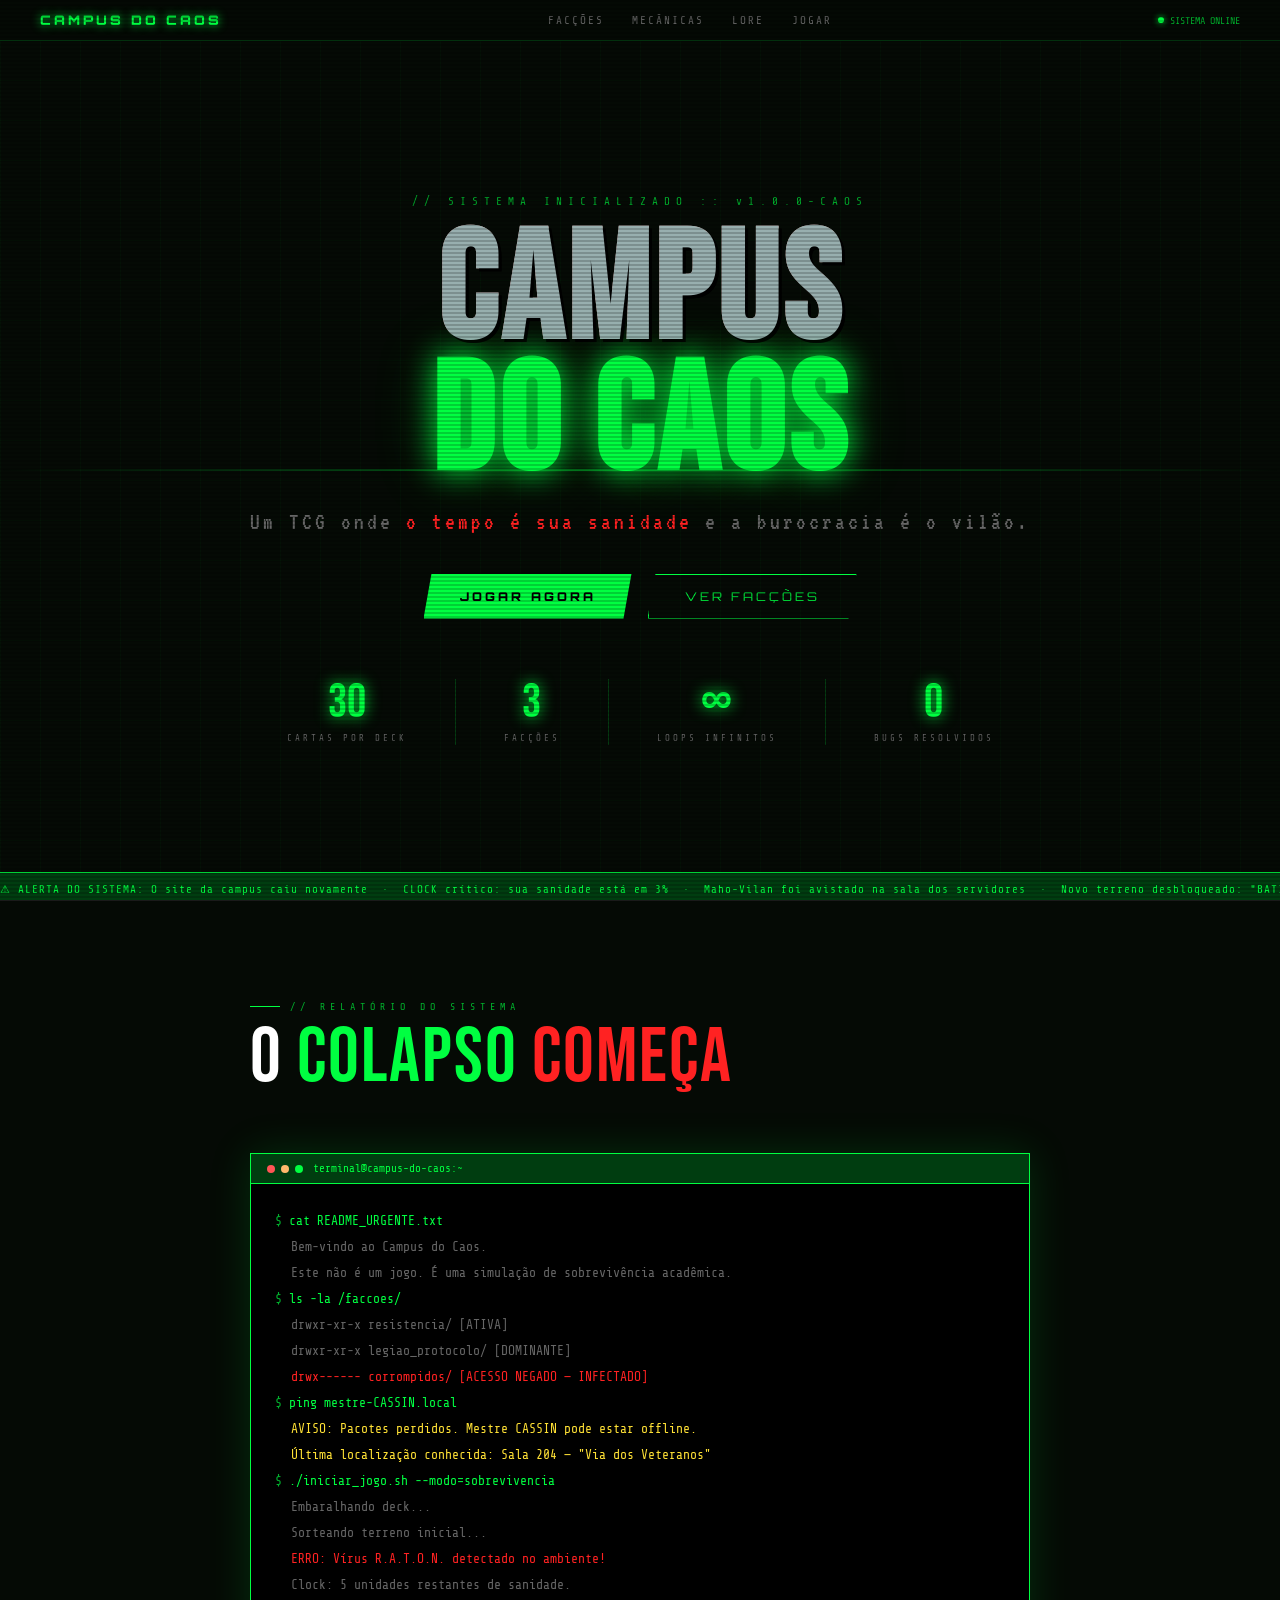
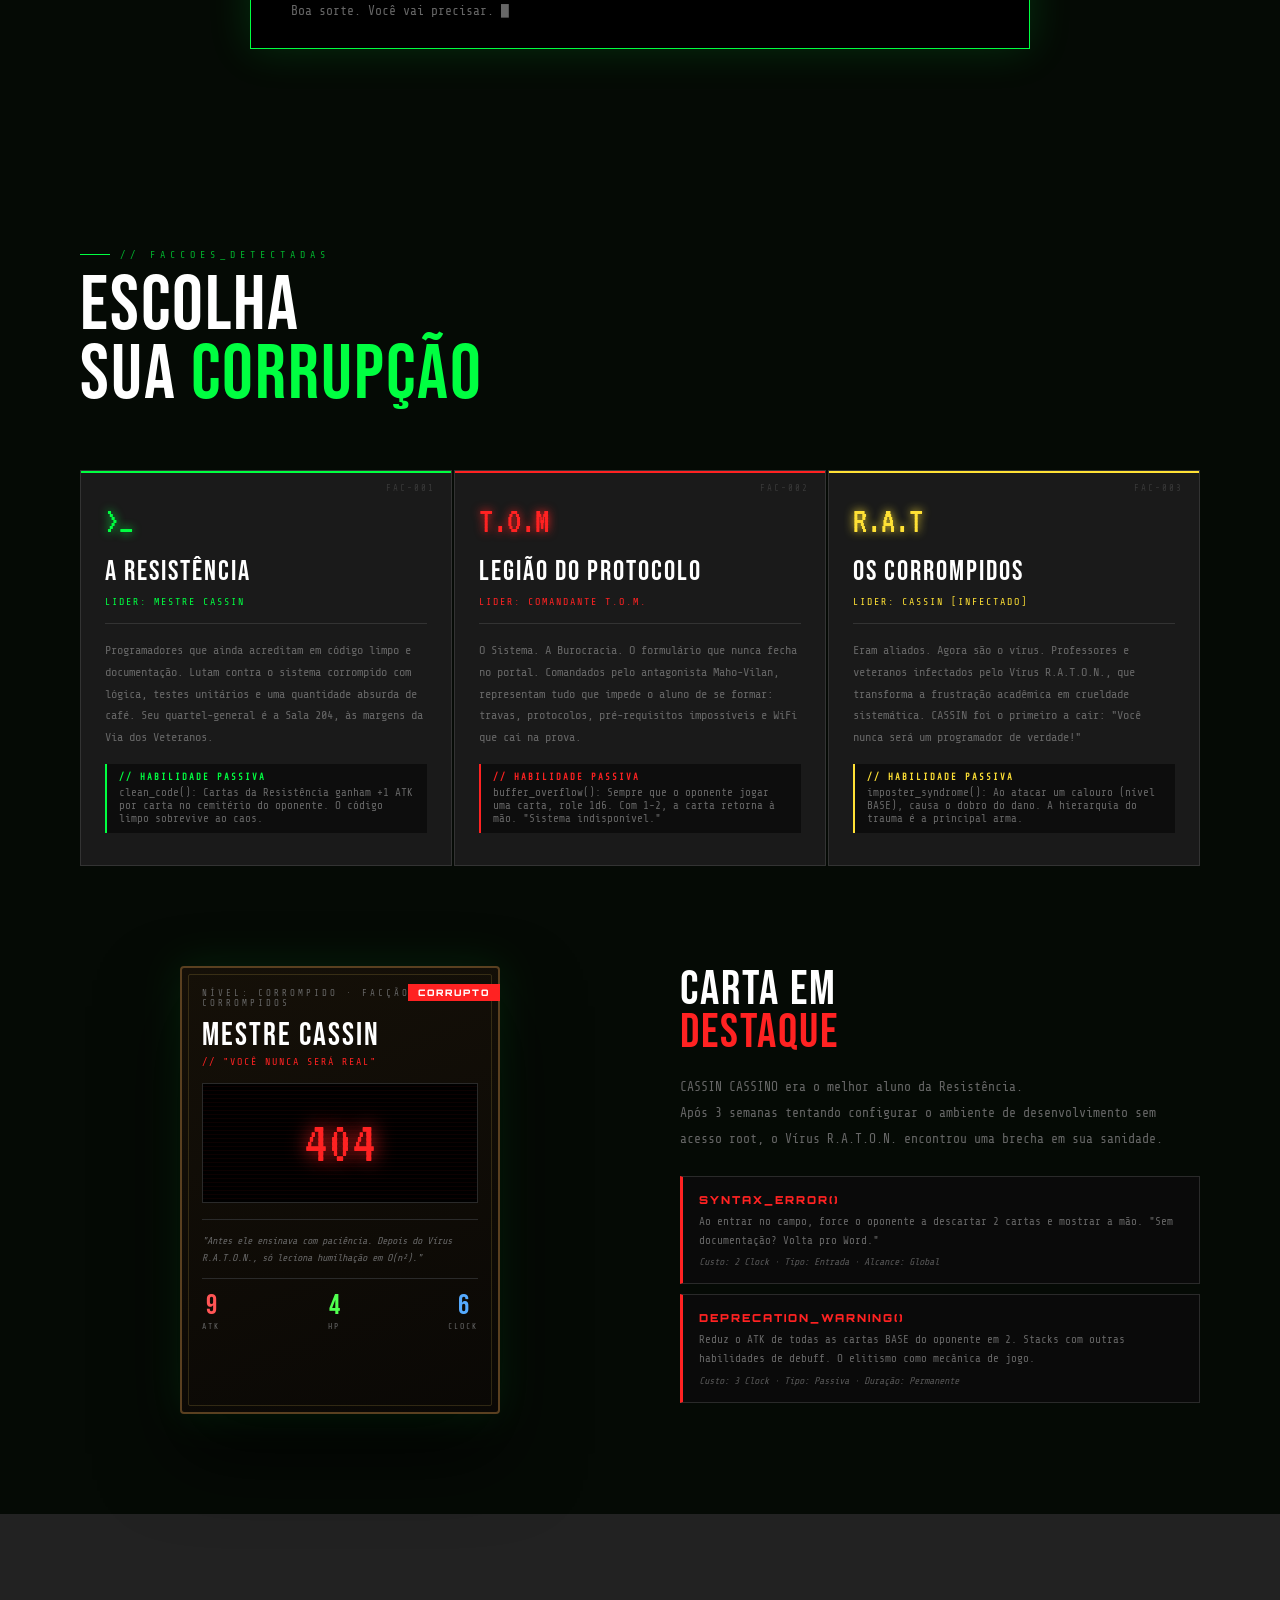
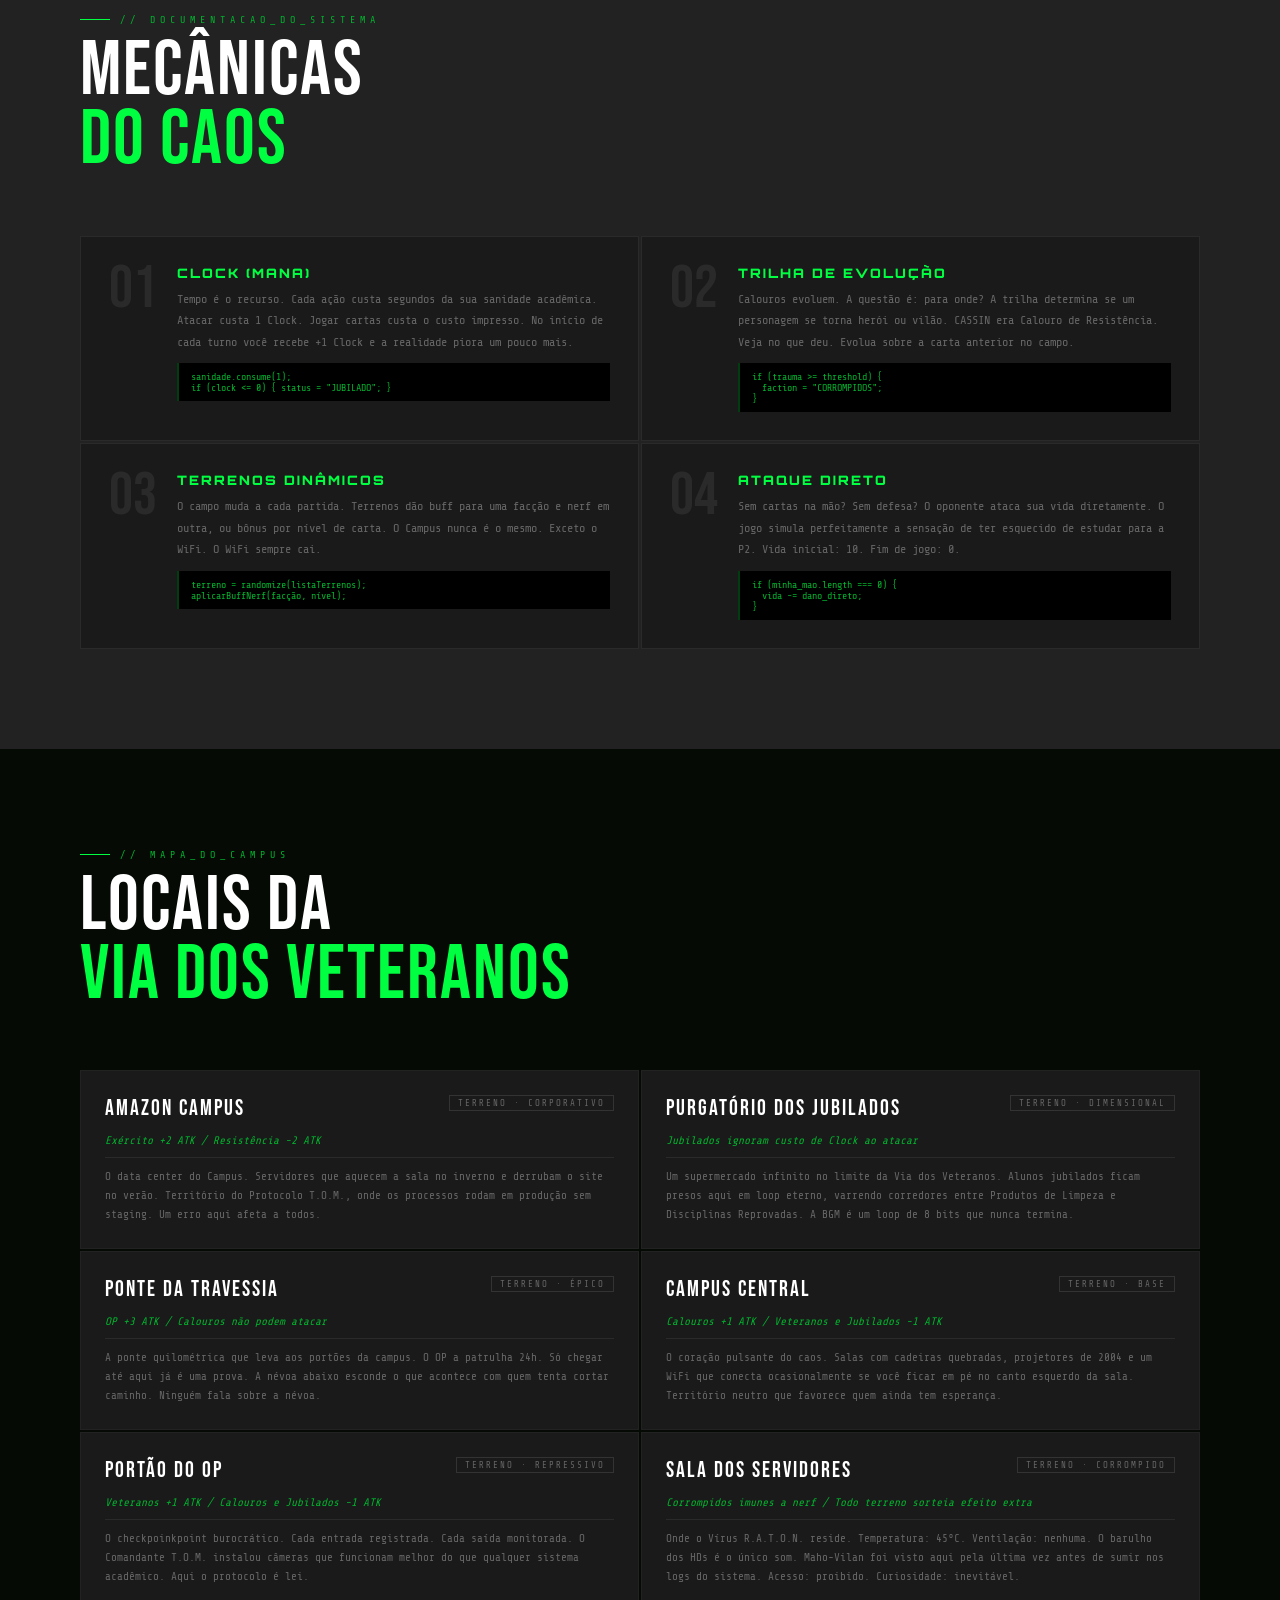
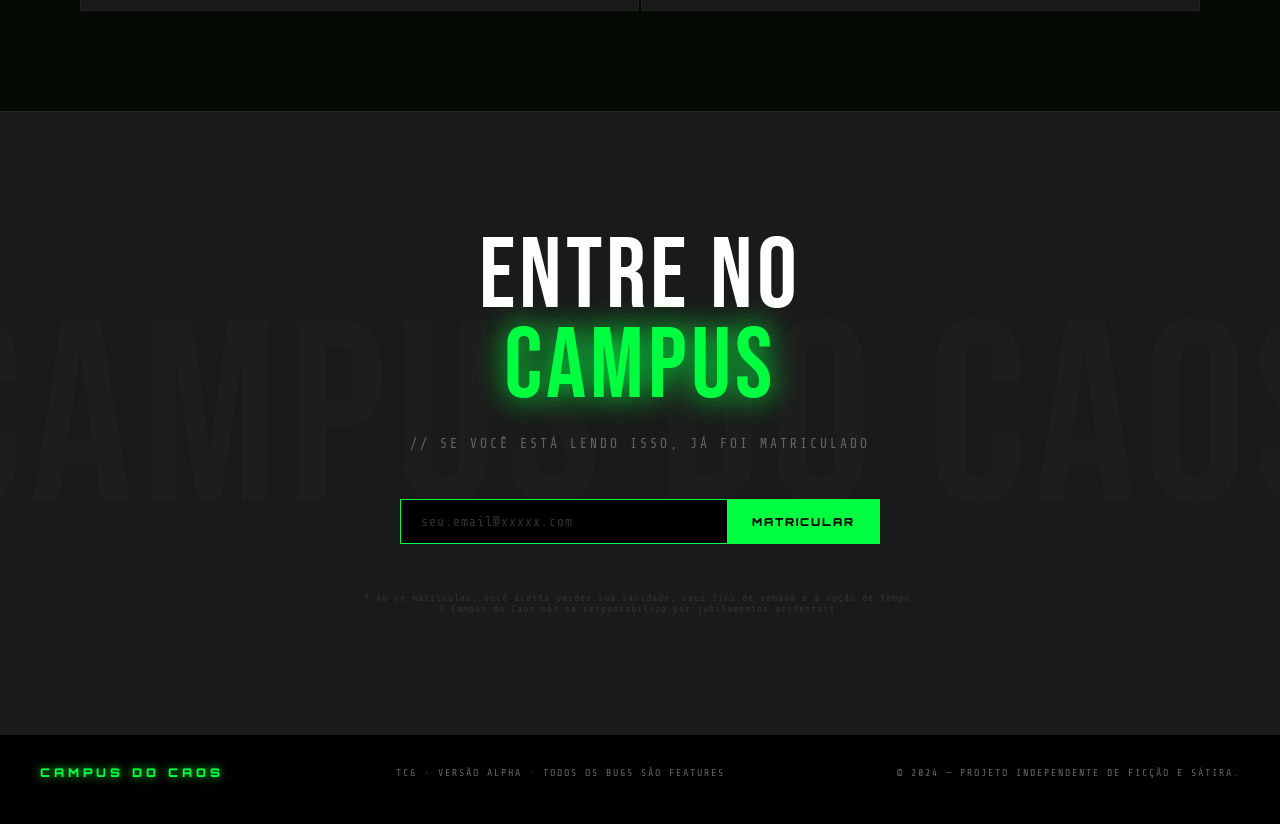
<file: index.html>
<!DOCTYPE html>
<html lang="pt-br">
<head>
<meta charset="UTF-8">
<meta name="viewport" content="width=device-width, initial-scale=1.0">
<title>CAMPUS DO CAOS — TCG</title>
<link rel="preconnect" href="https://fonts.googleapis.com">
<link href="https://fonts.googleapis.com/css2?family=Share+Tech+Mono&family=Bebas+Neue&family=VT323&family=Orbitron:wght@400;900&display=swap" rel="stylesheet">
<link rel="stylesheet" href="ladingBonito.css">

</head>
<body>

<canvas id="matrix-canvas"></canvas>

<!-- MODAL ERRO DO SISTEMA -->
<div id="erro-modal">
  <div class="erro-box">
    <div class="erro-titulo">ERRO 403</div>
    <div class="erro-codigo">// ACESSO_NEGADO :: MATRICULA_SUSPENSA</div>
    <div class="erro-msg">"Sua matrícula foi interceptada pelo sistema Maho-Vilan.<br>Tentativas de reconexão foram bloqueadas pelo protocolo T.O.M.<br>Bem-vindo ao Purgatório dos Jubilados."</div>
    <button class="erro-btn" onclick="document.getElementById('erro-modal').classList.remove('show')">IGNORAR E CONTINUAR</button>
  </div>
</div>

<!-- NAV -->
<nav>
  <div class="nav-logo">CAMPUS DO CAOS</div>
  <div class="nav-links">
    <a href="#faccoes">Facções</a>
    <a href="#mecanicas">Mecânicas</a>
    <a href="#lore">Lore</a>
    <a href="jogar.html">Jogar</a>
  </div>
  <div class="nav-status">
    <div class="status-dot"></div>
    SISTEMA ONLINE
  </div>
</nav>

<!-- TICKER -->
<div class="ticker">
  <div class="ticker-inner">
    ⚠ ALERTA DO SISTEMA: O site da campus caiu novamente &nbsp;·&nbsp; 
    CLOCK crítico: sua sanidade está em 3% &nbsp;·&nbsp; 
    Maho-Vilan foi avistado na sala dos servidores &nbsp;·&nbsp; 
    Novo terreno desbloqueado: "BATIDA POLICIAL NO LINO" &nbsp;·&nbsp; 
    Calouro avistado tentando compilar Java sem IDE &nbsp;·&nbsp; 
    Protocolo T.O.M. ativado — todos os notebooks foram confiscados &nbsp;·&nbsp; 
    O Purgatório dos Jubilados registrou 847 novas almas esta semana &nbsp;·&nbsp; 
    Mestre CASSIN lança patch de emergência: v0.0.3-alpha &nbsp;·&nbsp; 
    OP em patrulha na ponte — velocidade máxima: 30km/h eternos &nbsp;·&nbsp;
    AVISO: Nenhuma carteirada funciona no Campus do Caos &nbsp;·&nbsp;
  </div>
</div>

<!-- ══ HERO ══ -->
<div class="hero">
  <div class="scan-line"></div>
  <div class="hero-eyebrow">// SISTEMA INICIALIZADO :: v1.0.0-CAOS</div>
  <h1 class="hero-titulo" data-text="CAMPUS">
    CAMPUS
    <span class="linha-verde">DO CAOS</span>
  </h1>
  <p class="hero-subtitulo">Um TCG onde <span>o tempo é sua sanidade</span> e a burocracia é o vilão.</p>
  <div class="hero-cta-group">
    <a href="#jogar" class="btn-primary">JOGAR AGORA</a>
    <a href="#faccoes" class="btn-secondary">VER FACÇÕES</a>
  </div>
  <div class="hero-dados">
    <div class="hero-dado">
      <span class="num">30</span>
      <span class="lab">Cartas por Deck</span>
    </div>
    <div class="separador-v"></div>
    <div class="hero-dado">
      <span class="num">3</span>
      <span class="lab">Facções</span>
    </div>
    <div class="separador-v"></div>
    <div class="hero-dado">
      <span class="num">∞</span>
      <span class="lab">Loops Infinitos</span>
    </div>
    <div class="separador-v"></div>
    <div class="hero-dado">
      <span class="num">0</span>
      <span class="lab">Bugs Resolvidos</span>
    </div>
  </div>
</div>

<hr class="hr-verde">

<!-- ══ TERMINAL LORE ══ -->
<section style="max-width:860px;">
  <div class="section-tag">// RELATÓRIO DO SISTEMA</div>
  <div class="section-titulo">O <span class="accent">COLAPSO</span> <span class="corrupto">COMEÇA</span></div>
  <div class="terminal-full">
    <div class="terminal-bar">
      <div class="dots"><div class="dot r"></div><div class="dot y"></div><div class="dot g"></div></div>
      <span>terminal@campus-do-caos:~</span>
    </div>
    <div class="terminal-body">
      <div class="t-cmd">cat README_URGENTE.txt</div>
      <div class="t-out">Bem-vindo ao Campus do Caos.</div>
      <div class="t-out">Este não é um jogo. É uma simulação de sobrevivência acadêmica.</div>
      <div class="t-out"></div>
      <div class="t-cmd">ls -la /faccoes/</div>
      <div class="t-out">drwxr-xr-x  resistencia/     [ATIVA]</div>
      <div class="t-out">drwxr-xr-x  legiao_protocolo/ [DOMINANTE]</div>
      <div class="t-err">drwx------  corrompidos/     [ACESSO NEGADO — INFECTADO]</div>
      <div class="t-cmd">ping mestre-CASSIN.local</div>
      <div class="t-warn">AVISO: Pacotes perdidos. Mestre CASSIN pode estar offline.</div>
      <div class="t-warn">Última localização conhecida: Sala 204 — "Via dos Veteranos"</div>
      <div class="t-cmd">./iniciar_jogo.sh --modo=sobrevivencia</div>
      <div class="t-out">Embaralhando deck...</div>
      <div class="t-out">Sorteando terreno inicial...</div>
      <div class="t-err">ERRO: Vírus R.A.T.O.N. detectado no ambiente!</div>
      <div class="t-out">Clock: 5 unidades restantes de sanidade.</div>
      <div class="t-out">Boa sorte. Você vai precisar. <span style="animation:blink 1s infinite;display:inline-block">█</span></div>
    </div>
  </div>
</section>

<!-- ══ FACÇÕES ══ -->
<section id="faccoes">
  <div class="section-tag">// FACCOES_DETECTADAS</div>
  <div class="section-titulo">ESCOLHA<br>SUA <span class="accent">CORRUPÇÃO</span></div>
  <div class="faccoes-grid">

    <div class="faccao-card resistencia">
      <div class="faccao-id">FAC-001</div>
      <div class="faccao-icone">&gt;_</div>
      <div class="faccao-nome">A RESISTÊNCIA</div>
      <div class="faccao-lider">LIDER: MESTRE CASSIN</div>
      <div class="faccao-desc">
        Programadores que ainda acreditam em código limpo e documentação. 
        Lutam contra o sistema corrompido com lógica, testes unitários e 
        uma quantidade absurda de café. Seu quartel-general é a Sala 204, 
        às margens da Via dos Veteranos.
      </div>
      <div class="faccao-poder">
        <strong>// HABILIDADE PASSIVA</strong>
        clean_code(): Cartas da Resistência ganham +1 ATK por carta no cemitério do oponente. O código limpo sobrevive ao caos.
      </div>
    </div>

    <div class="faccao-card legiao">
      <div class="faccao-id">FAC-002</div>
      <div class="faccao-icone">T.O.M</div>
      <div class="faccao-nome">LEGIÃO DO PROTOCOLO</div>
      <div class="faccao-lider">LIDER: COMANDANTE T.O.M.</div>
      <div class="faccao-desc">
        O Sistema. A Burocracia. O formulário que nunca fecha no portal. 
        Comandados pelo antagonista Maho-Vilan, representam tudo que 
        impede o aluno de se formar: travas, protocolos, pré-requisitos 
        impossíveis e WiFi que cai na prova.
      </div>
      <div class="faccao-poder">
        <strong>// HABILIDADE PASSIVA</strong>
        buffer_overflow(): Sempre que o oponente jogar uma carta, role 1d6. Com 1-2, a carta retorna à mão. "Sistema indisponível."
      </div>
    </div>

    <div class="faccao-card corrompidos">
      <div class="faccao-id">FAC-003</div>
      <div class="faccao-icone">R.A.T</div>
      <div class="faccao-nome">OS CORROMPIDOS</div>
      <div class="faccao-lider">LIDER: CASSIN [INFECTADO]</div>
      <div class="faccao-desc">
        Eram aliados. Agora são o vírus. Professores e veteranos infectados 
        pelo Vírus R.A.T.O.N., que transforma a frustração acadêmica em 
        crueldade sistemática. CASSIN foi o primeiro a cair: "Você nunca 
        será um programador de verdade!"
      </div>
      <div class="faccao-poder">
        <strong>// HABILIDADE PASSIVA</strong>
        imposter_syndrome(): Ao atacar um calouro (nível BASE), causa o dobro do dano. A hierarquia do trauma é a principal arma.
      </div>
    </div>

  </div>
</section>

<!-- ══ CARTA DESTAQUE ══ -->
<section style="padding-top:0;">
  <div class="carta-destaque-section">
    <div class="carta-visual">
      <div class="carta-v-nivel">NÍVEL: CORROMPIDO · FACÇÃO: OS CORROMPIDOS</div>
      <div class="carta-v-nome">MESTRE CASSIN</div>
      <div class="carta-v-subtitulo">// "VOCÊ NUNCA SERÁ REAL"</div>
      <div class="carta-v-art">
        <div class="carta-v-art-txt">404</div>
      </div>
      <div class="carta-v-texto">"Antes ele ensinava com paciência. Depois do Vírus R.A.T.O.N., só leciona humilhação em O(n²)."</div>
      <div class="carta-v-stats">
        <div class="carta-v-stat atk"><div class="sv">9</div><div class="sl">ATK</div></div>
        <div class="carta-v-stat hp"><div class="sv">4</div><div class="sl">HP</div></div>
        <div class="carta-v-stat custo"><div class="sv">6</div><div class="sl">CLOCK</div></div>
      </div>
    </div>

    <div class="carta-info">
      <div class="carta-info-titulo">CARTA EM<br><span class="acc">DESTAQUE</span></div>
      <div class="carta-info-desc">
        CASSIN CASSINO era o melhor aluno da Resistência.<br>
        Após 3 semanas tentando configurar o ambiente de desenvolvimento sem acesso root, 
        o Vírus R.A.T.O.N. encontrou uma brecha em sua sanidade.
      </div>
      <div class="habilidade">
        <div class="habilidade-nome">SYNTAX_ERROR()</div>
        <div class="habilidade-desc">Ao entrar no campo, force o oponente a descartar 2 cartas e mostrar a mão. "Sem documentação? Volta pro Word."</div>
        <div class="habilidade-custo">Custo: 2 Clock · Tipo: Entrada · Alcance: Global</div>
      </div>
      <div class="habilidade">
        <div class="habilidade-nome">DEPRECATION_WARNING()</div>
        <div class="habilidade-desc">Reduz o ATK de todas as cartas BASE do oponente em 2. Stacks com outras habilidades de debuff. O elitismo como mecânica de jogo.</div>
        <div class="habilidade-custo">Custo: 3 Clock · Tipo: Passiva · Duração: Permanente</div>
      </div>
    </div>
  </div>
</section>

<!-- ══ MECÂNICAS ══ -->
<section id="mecanicas" style="background:var(--concreto-medio);max-width:100%;padding:100px 80px;">
  <div style="max-width:1200px;margin:0 auto;">
    <div class="section-tag">// DOCUMENTACAO_DO_SISTEMA</div>
    <div class="section-titulo">MECÂNICAS<br><span class="accent">DO CAOS</span></div>
    <div class="mecanicas-grid">

      <div class="mecanica-item">
        <div class="mecanica-num">01</div>
        <div>
          <div class="mecanica-titulo">CLOCK (MANA)</div>
          <div class="mecanica-desc">Tempo é o recurso. Cada ação custa segundos da sua sanidade acadêmica. Atacar custa 1 Clock. Jogar cartas custa o custo impresso. No início de cada turno você recebe +1 Clock e a realidade piora um pouco mais.</div>
          <div class="mecanica-codigo">
            sanidade.consume(1);<br>
            if (clock &lt;= 0) { status = "JUBILADO"; }
          </div>
        </div>
      </div>

      <div class="mecanica-item">
        <div class="mecanica-num">02</div>
        <div>
          <div class="mecanica-titulo">TRILHA DE EVOLUÇÃO</div>
          <div class="mecanica-desc">Calouros evoluem. A questão é: para onde? A trilha determina se um personagem se torna herói ou vilão. CASSIN era Calouro de Resistência. Veja no que deu. Evolua sobre a carta anterior no campo.</div>
          <div class="mecanica-codigo">
            if (trauma &gt;= threshold) {<br>
            &nbsp;&nbsp;faction = "CORROMPIDOS";<br>
            }
          </div>
        </div>
      </div>

      <div class="mecanica-item">
        <div class="mecanica-num">03</div>
        <div>
          <div class="mecanica-titulo">TERRENOS DINÂMICOS</div>
          <div class="mecanica-desc">O campo muda a cada partida. Terrenos dão buff para uma facção e nerf em outra, ou bônus por nível de carta. O Campus nunca é o mesmo. Exceto o WiFi. O WiFi sempre cai.</div>
          <div class="mecanica-codigo">
            terreno = randomize(listaTerrenos);<br>
            aplicarBuffNerf(facção, nível);
          </div>
        </div>
      </div>

      <div class="mecanica-item">
        <div class="mecanica-num">04</div>
        <div>
          <div class="mecanica-titulo">ATAQUE DIRETO</div>
          <div class="mecanica-desc">Sem cartas na mão? Sem defesa? O oponente ataca sua vida diretamente. O jogo simula perfeitamente a sensação de ter esquecido de estudar para a P2. Vida inicial: 10. Fim de jogo: 0.</div>
          <div class="mecanica-codigo">
            if (minha_mao.length === 0) {<br>
            &nbsp;&nbsp;vida -= dano_direto;<br>
            }
          </div>
        </div>
      </div>

    </div>
  </div>
</section>

<!-- ══ TERRENOS ══ -->
<section id="lore">
  <div class="section-tag">// MAPA_DO_CAMPUS</div>
  <div class="section-titulo">LOCAIS DA<br><span class="accent">VIA DOS VETERANOS</span></div>
  <div class="terrenos-grid">

    <div class="terreno-card">
      <div class="terreno-header">
        <div class="terreno-nome">AMAZON campus</div>
        <div class="terreno-tipo">TERRENO · CORPORATIVO</div>
      </div>
      <div class="terreno-efeito">Exército +2 ATK / Resistência -2 ATK</div>
      <div class="terreno-desc">O data center do Campus. Servidores que aquecem a sala no inverno e derrubam o site no verão. Território do Protocolo T.O.M., onde os processos rodam em produção sem staging. Um erro aqui afeta a todos.</div>
    </div>

    <div class="terreno-card">
      <div class="terreno-header">
        <div class="terreno-nome">PURGATÓRIO DOS JUBILADOS</div>
        <div class="terreno-tipo">TERRENO · DIMENSIONAL</div>
      </div>
      <div class="terreno-efeito">Jubilados ignoram custo de Clock ao atacar</div>
      <div class="terreno-desc">Um supermercado infinito no limite da Via dos Veteranos. Alunos jubilados ficam presos aqui em loop eterno, varrendo corredores entre Produtos de Limpeza e Disciplinas Reprovadas. A BGM é um loop de 8 bits que nunca termina.</div>
    </div>

    <div class="terreno-card">
      <div class="terreno-header">
        <div class="terreno-nome">PONTE DA TRAVESSIA</div>
        <div class="terreno-tipo">TERRENO · ÉPICO</div>
      </div>
      <div class="terreno-efeito">OP +3 ATK / Calouros não podem atacar</div>
      <div class="terreno-desc">A ponte quilométrica que leva aos portões da campus. O OP a patrulha 24h. Só chegar até aqui já é uma prova. A névoa abaixo esconde o que acontece com quem tenta cortar caminho. Ninguém fala sobre a névoa.</div>
    </div>

    <div class="terreno-card">
      <div class="terreno-header">
        <div class="terreno-nome">CAMPUS CENTRAL</div>
        <div class="terreno-tipo">TERRENO · BASE</div>
      </div>
      <div class="terreno-efeito">Calouros +1 ATK / Veteranos e Jubilados -1 ATK</div>
      <div class="terreno-desc">O coração pulsante do caos. Salas com cadeiras quebradas, projetores de 2004 e um WiFi que conecta ocasionalmente se você ficar em pé no canto esquerdo da sala. Território neutro que favorece quem ainda tem esperança.</div>
    </div>

    <div class="terreno-card">
      <div class="terreno-header">
        <div class="terreno-nome">PORTÃO DO OP</div>
        <div class="terreno-tipo">TERRENO · REPRESSIVO</div>
      </div>
      <div class="terreno-efeito">Veteranos +1 ATK / Calouros e Jubilados -1 ATK</div>
      <div class="terreno-desc">O checkpoinkpoint burocrático. Cada entrada registrada. Cada saída monitorada. O Comandante T.O.M. instalou câmeras que funcionam melhor do que qualquer sistema acadêmico. Aqui o protocolo é lei.</div>
    </div>

    <div class="terreno-card">
      <div class="terreno-header">
        <div class="terreno-nome">SALA DOS SERVIDORES</div>
        <div class="terreno-tipo">TERRENO · CORROMPIDO</div>
      </div>
      <div class="terreno-efeito">Corrompidos imunes a nerf / Todo terreno sorteia efeito extra</div>
      <div class="terreno-desc">Onde o Vírus R.A.T.O.N. reside. Temperatura: 45°C. Ventilação: nenhuma. O barulho dos HDs é o único som. Maho-Vilan foi visto aqui pela última vez antes de sumir nos logs do sistema. Acesso: proibido. Curiosidade: inevitável.</div>
    </div>

  </div>
</section>

<!-- ══ CTA FINAL ══ -->
<div class="cta-final" id="jogar">
  <div class="cta-titulo">
    ENTRE NO<br>
    <span class="verde">CAMPUS</span>
  </div>
  <div class="cta-subtitulo">// SE VOCÊ ESTÁ LENDO ISSO, JÁ FOI MATRICULADO</div>
  <div class="form-email">
    <input type="email" placeholder="seu.email@xxxxx.com" />
    <button onclick="document.getElementById('erro-modal').classList.add('show')">MATRICULAR</button>
  </div>
  <div class="cta-disclaimer">* Ao se matricular, você aceita perder sua sanidade, seus fins de semana e a noção de tempo. <br>O Campus do Caos não se responsabiliza por jubilamentos acidentais.</div>
</div>

<footer>
  <div class="footer-logo">CAMPUS DO CAOS</div>
  <div>TCG · VERSÃO ALPHA · TODOS OS BUGS SÃO FEATURES</div>
  <div>© 2024 — PROJETO INDEPENDENTE DE FICÇÃO E SÁTIRA.</div>
</footer>

<script>
// ── MATRIX CANVAS ──
const canvas = document.getElementById('matrix-canvas');
const ctx = canvas.getContext('2d');
canvas.width = window.innerWidth;
canvas.height = window.innerHeight;

const chars = '01アイウエオカキクケコサシスセソタチツテトナニヌネノ∞∆∇⊕⊗∈∉ABCDEFGHIJKLMNOPQRSTUVWXYZerroobugglitchcaos';const fontSize = 13;
const cols = Math.floor(canvas.width / fontSize);
const drops = Array(cols).fill(1);

function drawMatrix() {
  ctx.fillStyle = 'rgba(5,10,5,0.05)';
  ctx.fillRect(0, 0, canvas.width, canvas.height);
  ctx.fillStyle = '#00ff41';
  ctx.font = fontSize + 'px Share Tech Mono';
  drops.forEach((y, i) => {
    const char = chars[Math.floor(Math.random() * chars.length)];
    ctx.fillText(char, i * fontSize, y * fontSize);
    if (y * fontSize > canvas.height && Math.random() > 0.975) drops[i] = 0;
    drops[i]++;
  });
}
setInterval(drawMatrix, 60);

window.addEventListener('resize', () => {
  canvas.width = window.innerWidth;
  canvas.height = window.innerHeight;
});

// ── EFEITO DE GLITCH ALEATÓRIO ──
setInterval(() => {
  if (Math.random() < 0.15) {
    document.body.style.transform = 'skew(' + (Math.random() * 0.5 - 0.25) + 'deg)';
    setTimeout(() => { document.body.style.transform = ''; }, 80);
  }
}, 3000);
</script>
</body>
</html>
</file>
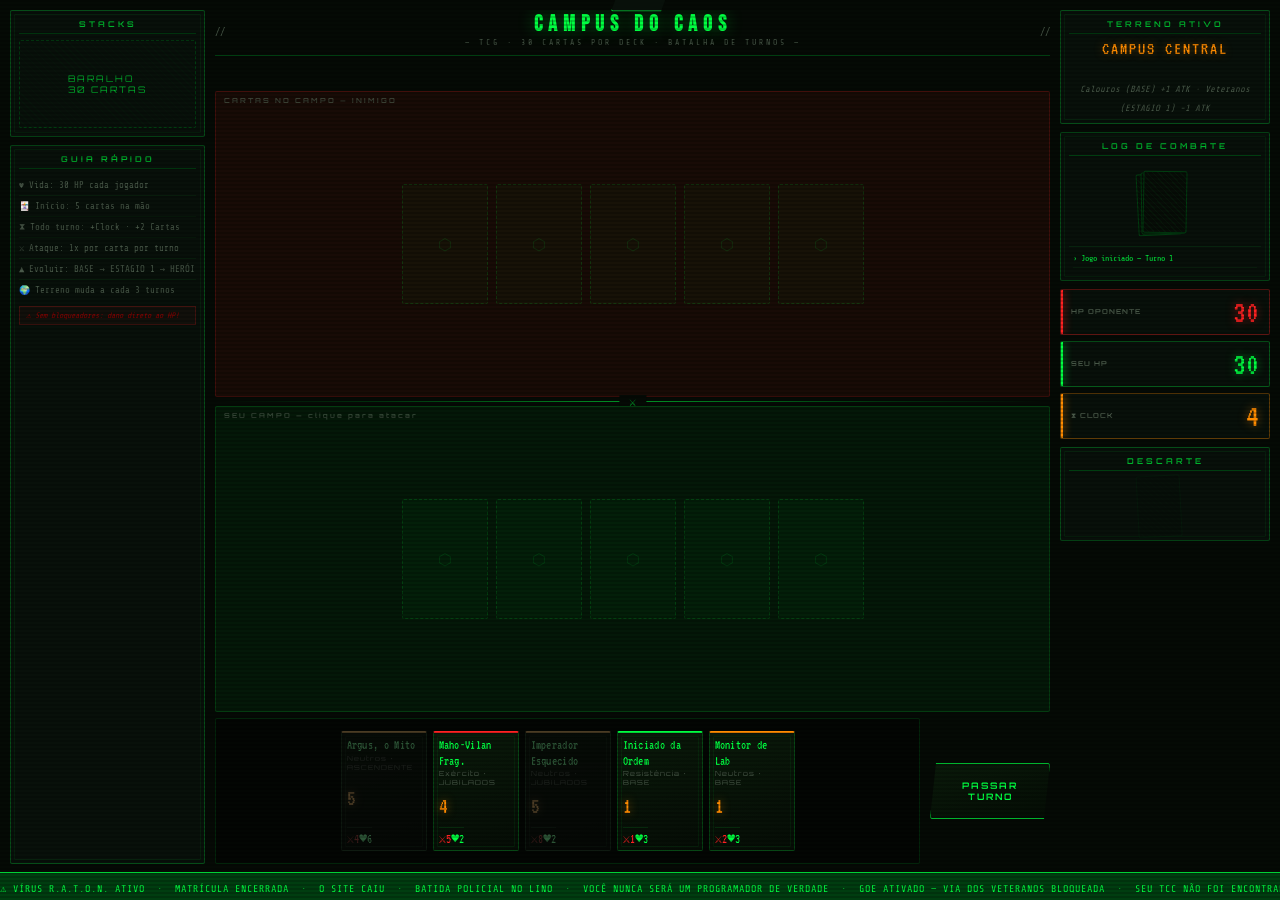
<file: jogar.html>
<!DOCTYPE html>
<html lang="pt-br">
<head>
    <meta charset="UTF-8">
    <meta name="viewport" content="width=device-width, initial-scale=1.0">
    <title>CAMPUS DO CAOS — TCG</title>
    <link rel="preconnect" href="https://fonts.googleapis.com">
    <link href="https://fonts.googleapis.com/css2?family=Share+Tech+Mono&family=VT323&family=Bebas+Neue&family=Orbitron:wght@400;700;900&display=swap" rel="stylesheet">
    <link rel="stylesheet" href="bonito.css">
</head>
<body>

<!-- NOTIFICAÇÃO FLUTUANTE -->
<div id="notificacao"></div>

<!-- TICKER INFERIOR -->
<div class="ticker">
    <span class="ticker-inner">
        ⚠ VÍRUS R.A.T.O.N. ATIVO &nbsp;·&nbsp;
        MATRÍCULA ENCERRADA &nbsp;·&nbsp;
        O SITE CAIU &nbsp;·&nbsp;
        BATIDA POLICIAL NO LINO &nbsp;·&nbsp;
        VOCÊ NUNCA SERÁ UM PROGRAMADOR DE VERDADE &nbsp;·&nbsp;
        GOE ATIVADO — VIA DOS VETERANOS BLOQUEADA &nbsp;·&nbsp;
        SEU TCC NÃO FOI ENCONTRADO &nbsp;·&nbsp;
        PURGATÓRIO DOS JUBILADOS: FILA INFINITA &nbsp;·&nbsp;
        SATORU ONLINE — ELITISMO DETECTADO &nbsp;·&nbsp;
        MAHO-VILAN MANIFESTO &nbsp;·&nbsp;
    </span>
</div>

<!-- ══ MESA ══ -->
<div class="mesa-container">

    <!-- ══ COLUNA ESQUERDA ══ -->
    <aside class="coluna-lateral">

        <div class="moldura-box" id="stacks-area">
            <div class="titulo-box">STACKS</div>
            <div id="deck-visual">
                <span style="color:var(--verde-dim);font-size:9px;letter-spacing:2px">BARALHO<br>30 CARTAS</span>
            </div>
        </div>

        <div class="moldura-box guia-rapido">
            <div class="titulo-box">GUIA RÁPIDO</div>
            <p>♥ Vida: 30 HP cada jogador</p>
            <p>🃏 Início: 5 cartas na mão</p>
            <p>⧗ Todo turno: +Clock · +2 Cartas</p>
            <p>⚔ Ataque: 1x por carta por turno</p>
            <p>▲ Evoluir: BASE → ESTAGIO 1 → HERÓI</p>
            <p>🌍 Terreno muda a cada 3 turnos</p>
            <small>⚠ Sem bloqueadores: dano direto ao HP!</small>
        </div>

    </aside>

    <!-- ══ COLUNA CENTRAL ══ -->
    <main class="coluna-central">

        <header>
            <h1>CAMPUS DO CAOS</h1>
            <p>— TCG · 30 CARTAS POR DECK · BATALHA DE TURNOS —</p>
        </header>

        <!-- Mão do inimigo (verso) -->
        <div id="mao-inimigo"></div>

        <!-- Campo inimigo -->
        <div id="campo-inimigo" class="area-batalha inimigo-area">
            <span class="label-area">CARTAS NO CAMPO — INIMIGO</span>
        </div>

        <!-- Divisor central -->
        <div class="divisor-central"></div>

        <!-- Campo do jogador -->
        <div id="campo-batalha" class="area-batalha jogador-area">
            <span class="label-area">SEU CAMPO — clique para atacar</span>
        </div>

        <!-- Mão + botão -->
        <div class="area-inferior">
            <div id="minha-mao"></div>
            <button id="btnPassar" onclick="passarTurno()">PASSAR<br>TURNO</button>
        </div>

    </main>

    <!-- ══ COLUNA DIREITA ══ -->
    <aside class="coluna-lateral">

        <!-- Terreno -->
        <div class="moldura-box" id="terreno-display">
            <div class="titulo-box">TERRENO ATIVO</div>
            <span id="nomeTerreno">Sorteando...</span>
            <br><small id="efeitoTerreno"></small>
        </div>

        <!-- Pilha / Log -->
        <div class="moldura-box">
            <div class="titulo-box">LOG DE COMBATE</div>
            <div class="pilha-visual">
                <div class="pilha-carta"></div>
                <div class="pilha-carta"></div>
                <div class="pilha-carta"></div>
            </div>
            <div id="log-combate"></div>
        </div>

        <!-- Stats -->
        <div class="status-vertical">
            <div class="stat-card oponente">
                <label>HP OPONENTE</label>
                <span class="stat-value" id="vidaInimigo">30</span>
            </div>
            <div class="stat-card jogador">
                <label>SEU HP</label>
                <span class="stat-value" id="minhaVida">30</span>
            </div>
            <div class="stat-card clock">
                <label>⧗ CLOCK</label>
                <span class="stat-value" id="meuClock">4</span>
            </div>
        </div>

        <!-- Descarte -->
        <div class="moldura-box descarte">
            <div class="titulo-box">DESCARTE</div>
            <div class="pilha-visual">
                <div class="pilha-carta" style="opacity:0.2"></div>
            </div>
        </div>

    </aside>
</div>

<script src="cartas.js"></script>
<script src="terrenos.js"></script>
<script src="interface.js"></script>
<script src="logica.js"></script>

</body>
</html>
</file>
<file: ladingBonito.css>
:root {
  --verde: #00ff41;
  --verde-escuro: #003d10;
  --verde-dim: #00b32d;
  --vermelho: #ff2222;
  --amarelo: #ffe135;
  --concreto: #1a1a1a;
  --concreto-claro: #2a2a2a;
  --concreto-medio: #222;
  --texto: #c8c8c8;
  --texto-dim: #666;
  --crt-bg: #050a05;
}

*, *::before, *::after { box-sizing: border-box; margin: 0; padding: 0; }

html { scroll-behavior: smooth; }

body {
  background: var(--crt-bg);
  color: var(--texto);
  font-family: 'Share Tech Mono', monospace;
  overflow-x: hidden;
  cursor: crosshair;
}

/* ══ SCANLINES GLOBAIS ══ */
body::before {
  content: '';
  position: fixed;
  inset: 0;
  background: repeating-linear-gradient(
    0deg,
    transparent,
    transparent 2px,
    rgba(0,0,0,0.18) 2px,
    rgba(0,0,0,0.18) 4px
  );
  pointer-events: none;
  z-index: 9999;
}

/* ══ GLITCH TEXT ══ */
@keyframes glitch1 {
  0%,100% { clip-path: inset(0 0 98% 0); transform: translate(-3px,0); }
  20% { clip-path: inset(30% 0 50% 0); transform: translate(3px,0); }
  40% { clip-path: inset(70% 0 10% 0); transform: translate(-2px,0); }
  60% { clip-path: inset(10% 0 80% 0); transform: translate(2px,0); }
  80% { clip-path: inset(55% 0 30% 0); transform: translate(-3px,0); }
}
@keyframes glitch2 {
  0%,100% { clip-path: inset(0 0 98% 0); transform: translate(3px,0); }
  20% { clip-path: inset(60% 0 20% 0); transform: translate(-3px,0); }
  40% { clip-path: inset(20% 0 60% 0); transform: translate(2px,0); }
  60% { clip-path: inset(80% 0 5% 0); transform: translate(-2px,0); }
  80% { clip-path: inset(40% 0 40% 0); transform: translate(3px,0); }
}
@keyframes flicker {
  0%,100% { opacity: 1; }
  92% { opacity: 1; }
  93% { opacity: 0.4; }
  94% { opacity: 1; }
  96% { opacity: 0.7; }
  97% { opacity: 1; }
}
@keyframes blink { 0%,100%{opacity:1} 50%{opacity:0} }
@keyframes scandown {
  0% { transform: translateY(-100%); }
  100% { transform: translateY(100vh); }
}
@keyframes float {
  0%,100% { transform: translateY(0px); }
  50% { transform: translateY(-12px); }
}
@keyframes pulse-verde {
  0%,100% { box-shadow: 0 0 8px var(--verde), 0 0 20px rgba(0,255,65,0.2); }
  50% { box-shadow: 0 0 20px var(--verde), 0 0 40px rgba(0,255,65,0.4); }
}
@keyframes scroll-text {
  0% { transform: translateX(100vw); }
  100% { transform: translateX(-100%); }
}
@keyframes fadeInUp {
  from { opacity:0; transform:translateY(30px); }
  to { opacity:1; transform:translateY(0); }
}
@keyframes rain {
  0% { transform: translateY(-100%); opacity: 1; }
  100% { transform: translateY(100vh); opacity: 0.2; }
}
@keyframes corrupt {
  0%,90%,100% { transform: skew(0deg); filter: none; }
  92% { transform: skew(-2deg); filter: hue-rotate(90deg); }
  94% { transform: skew(1deg); filter: hue-rotate(180deg); }
  96% { transform: skew(-1deg); filter: none; }
}

/* ══ NAV ══ */
nav {
  position: fixed;
  top: 0; left: 0; right: 0;
  z-index: 1000;
  display: flex;
  justify-content: space-between;
  align-items: center;
  padding: 12px 40px;
  border-bottom: 1px solid rgba(0,255,65,0.2);
  background: rgba(5,10,5,0.95);
  backdrop-filter: blur(4px);
}
.nav-logo {
  font-family: 'Orbitron', monospace;
  font-size: 13px;
  font-weight: 900;
  color: var(--verde);
  letter-spacing: 3px;
  text-shadow: 0 0 10px var(--verde);
}
.nav-links { display: flex; gap: 28px; }
.nav-links a {
  color: var(--texto-dim);
  text-decoration: none;
  font-size: 11px;
  letter-spacing: 2px;
  text-transform: uppercase;
  transition: color 0.2s;
}
.nav-links a:hover { color: var(--verde); text-shadow: 0 0 8px var(--verde); }
.nav-status {
  font-size: 10px;
  color: var(--verde-dim);
  display: flex;
  align-items: center;
  gap: 6px;
}
.status-dot {
  width: 6px; height: 6px;
  background: var(--verde);
  border-radius: 50%;
  animation: blink 1.5s infinite;
  box-shadow: 0 0 6px var(--verde);
}

/* ══ TICKER ══ */
.ticker {
  position: fixed;
  bottom: 0; left: 0; right: 0;
  z-index: 1000;
  background: var(--verde-escuro);
  border-top: 1px solid var(--verde);
  padding: 6px 0;
  overflow: hidden;
  height: 28px;
}
.ticker-inner {
  white-space: nowrap;
  display: inline-block;
  animation: scroll-text 45s linear infinite;
  font-size: 11px;
  color: var(--verde);
  letter-spacing: 1px;
}

/* ══ HERO SECTION ══ */
.hero {
  min-height: 100vh;
  display: flex;
  flex-direction: column;
  align-items: center;
  justify-content: center;
  text-align: center;
  padding: 100px 40px 60px;
  position: relative;
  overflow: hidden;
  animation: flicker 8s infinite;
}

/* grade de concreto no hero */
.hero::before {
  content: '';
  position: absolute;
  inset: 0;
  background-image:
    linear-gradient(rgba(0,255,65,0.03) 1px, transparent 1px),
    linear-gradient(90deg, rgba(0,255,65,0.03) 1px, transparent 1px);
  background-size: 40px 40px;
}

.scan-line {
  position: absolute;
  left: 0; right: 0;
  height: 2px;
  background: linear-gradient(90deg, transparent, rgba(0,255,65,0.4), transparent);
  animation: scandown 4s linear infinite;
  pointer-events: none;
}

.hero-eyebrow {
  font-size: 11px;
  letter-spacing: 6px;
  color: var(--verde-dim);
  margin-bottom: 20px;
  animation: fadeInUp 0.8s ease both;
}

.hero-titulo {
  font-family: 'Bebas Neue', sans-serif;
  font-size: clamp(70px, 12vw, 160px);
  line-height: 0.85;
  letter-spacing: 4px;
  color: #fff;
  position: relative;
  animation: fadeInUp 0.8s ease 0.2s both;
  text-shadow: 3px 3px 0 #000;
}
.hero-titulo .linha-verde {
  color: var(--verde);
  text-shadow: 0 0 30px var(--verde), 0 0 60px rgba(0,255,65,0.3);
  display: block;
}
.hero-titulo::before {
  content: attr(data-text);
  position: absolute;
  inset: 0;
  color: var(--vermelho);
  animation: glitch1 4s infinite;
  opacity: 0.6;
}
.hero-titulo::after {
  content: attr(data-text);
  position: absolute;
  inset: 0;
  color: #00ffff;
  animation: glitch2 4s 0.1s infinite;
  opacity: 0.4;
}

.hero-subtitulo {
  font-family: 'VT323', monospace;
  font-size: 24px;
  color: var(--texto-dim);
  margin: 20px 0 40px;
  letter-spacing: 3px;
  animation: fadeInUp 0.8s ease 0.4s both;
}
.hero-subtitulo span { color: var(--vermelho); }

.hero-cta-group {
  display: flex;
  gap: 16px;
  justify-content: center;
  animation: fadeInUp 0.8s ease 0.6s both;
}

.btn-primary {
  background: var(--verde);
  color: #000;
  border: none;
  padding: 14px 36px;
  font-family: 'Orbitron', monospace;
  font-size: 12px;
  font-weight: 900;
  letter-spacing: 3px;
  cursor: pointer;
  text-transform: uppercase;
  position: relative;
  clip-path: polygon(8px 0%, 100% 0%, calc(100% - 8px) 100%, 0% 100%);
  transition: all 0.2s;
  text-decoration: none;
  display: inline-flex;
  align-items: center;
}
.btn-primary:hover {
  background: #fff;
  box-shadow: 0 0 30px var(--verde);
  transform: translateY(-2px);
}

.btn-secondary {
  background: transparent;
  color: var(--verde);
  border: 1px solid var(--verde);
  padding: 14px 36px;
  font-family: 'Orbitron', monospace;
  font-size: 12px;
  font-weight: 400;
  letter-spacing: 3px;
  cursor: pointer;
  text-transform: uppercase;
  clip-path: polygon(8px 0%, 100% 0%, calc(100% - 8px) 100%, 0% 100%);
  transition: all 0.2s;
  text-decoration: none;
  display: inline-flex;
  align-items: center;
}
.btn-secondary:hover {
  background: rgba(0,255,65,0.1);
  box-shadow: 0 0 20px rgba(0,255,65,0.3);
}

.hero-dados {
  display: flex;
  gap: 48px;
  margin-top: 60px;
  animation: fadeInUp 0.8s ease 0.8s both;
}
.hero-dado { text-align: center; }
.hero-dado .num {
  font-family: 'Bebas Neue', sans-serif;
  font-size: 48px;
  color: var(--verde);
  text-shadow: 0 0 15px var(--verde);
  display: block;
  line-height: 1;
}
.hero-dado .lab {
  font-size: 9px;
  letter-spacing: 3px;
  color: var(--texto-dim);
  text-transform: uppercase;
}
.separador-v {
  width: 1px;
  background: rgba(0,255,65,0.2);
  align-self: stretch;
}

/* ══ SEÇÕES ══ */
section {
  padding: 100px 40px;
  max-width: 1200px;
  margin: 0 auto;
}

.section-tag {
  font-size: 10px;
  letter-spacing: 5px;
  color: var(--verde-dim);
  text-transform: uppercase;
  margin-bottom: 12px;
  display: flex;
  align-items: center;
  gap: 10px;
}
.section-tag::before {
  content: '';
  width: 30px;
  height: 1px;
  background: var(--verde);
}

.section-titulo {
  font-family: 'Bebas Neue', sans-serif;
  font-size: clamp(40px, 6vw, 80px);
  line-height: 0.9;
  color: #fff;
  margin-bottom: 60px;
  letter-spacing: 2px;
}
.section-titulo .accent { color: var(--verde); }
.section-titulo .corrupto {
  color: var(--vermelho);
  animation: corrupt 6s infinite;
  display: inline-block;
}

/* ══ TERMINAL ══ */
.terminal-full {
  background: #000;
  border: 1px solid var(--verde);
  border-radius: 0;
  padding: 0;
  box-shadow: 0 0 40px rgba(0,255,65,0.15), inset 0 0 40px rgba(0,0,0,0.8);
  position: relative;
  overflow: hidden;
  animation: pulse-verde 3s ease infinite;
}
.terminal-bar {
  background: var(--verde-escuro);
  border-bottom: 1px solid var(--verde);
  padding: 8px 16px;
  display: flex;
  align-items: center;
  gap: 10px;
  font-size: 11px;
  color: var(--verde);
}
.terminal-bar .dots { display: flex; gap: 6px; }
.dot { width: 8px; height: 8px; border-radius: 50%; }
.dot.r { background: #ff5555; }
.dot.y { background: #ffb86c; }
.dot.g { background: var(--verde); }
.terminal-body { padding: 24px; font-size: 13px; line-height: 2; }
.t-cmd { color: var(--verde); }
.t-cmd::before { content: '$ '; color: var(--verde-dim); }
.t-out { color: var(--texto-dim); padding-left: 16px; }
.t-err { color: var(--vermelho); padding-left: 16px; }
.t-warn { color: var(--amarelo); padding-left: 16px; }
.t-cursor::after {
  content: '█';
  animation: blink 1s infinite;
  color: var(--verde);
}

/* ══ CARDS DE FACÇÃO ══ */
.faccoes-grid {
  display: grid;
  grid-template-columns: repeat(3, 1fr);
  gap: 2px;
  margin-top: 10px;
}
.faccao-card {
  background: var(--concreto);
  border: 1px solid #333;
  padding: 32px 24px;
  position: relative;
  overflow: hidden;
  transition: all 0.3s ease;
  cursor: default;
}
.faccao-card::before {
  content: '';
  position: absolute;
  top: 0; left: 0; right: 0;
  height: 2px;
}
.faccao-card.resistencia::before { background: var(--verde); }
.faccao-card.legiao::before { background: var(--vermelho); }
.faccao-card.corrompidos::before { background: var(--amarelo); }

.faccao-card:hover {
  border-color: #555;
  transform: translateY(-4px);
  box-shadow: 0 20px 40px rgba(0,0,0,0.5);
}
.faccao-card:hover .faccao-id { opacity: 1; }

.faccao-id {
  position: absolute;
  top: 12px; right: 16px;
  font-size: 9px;
  letter-spacing: 2px;
  color: var(--texto-dim);
  opacity: 0.4;
  transition: opacity 0.3s;
}
.faccao-icone {
  font-size: 36px;
  margin-bottom: 16px;
  display: block;
  font-family: 'VT323', monospace;
  line-height: 1;
}
.resistencia .faccao-icone { color: var(--verde); text-shadow: 0 0 10px var(--verde); }
.legiao .faccao-icone { color: var(--vermelho); text-shadow: 0 0 10px var(--vermelho); }
.corrompidos .faccao-icone { color: var(--amarelo); text-shadow: 0 0 10px var(--amarelo); }

.faccao-nome {
  font-family: 'Bebas Neue', sans-serif;
  font-size: 28px;
  letter-spacing: 2px;
  margin-bottom: 8px;
  color: #fff;
}
.faccao-lider {
  font-size: 10px;
  letter-spacing: 2px;
  margin-bottom: 16px;
}
.resistencia .faccao-lider { color: var(--verde); }
.legiao .faccao-lider { color: var(--vermelho); }
.corrompidos .faccao-lider { color: var(--amarelo); }

.faccao-desc {
  font-size: 12px;
  line-height: 1.8;
  color: var(--texto-dim);
  border-top: 1px solid #333;
  padding-top: 16px;
  margin-top: 8px;
}
.faccao-poder {
  margin-top: 16px;
  background: rgba(0,0,0,0.5);
  border-left: 2px solid;
  padding: 8px 12px;
  font-size: 11px;
  color: var(--texto-dim);
}
.resistencia .faccao-poder { border-color: var(--verde); }
.legiao .faccao-poder { border-color: var(--vermelho); }
.corrompidos .faccao-poder { border-color: var(--amarelo); }
.faccao-poder strong { display: block; font-size: 9px; letter-spacing: 2px; margin-bottom: 4px; }
.resistencia .faccao-poder strong { color: var(--verde); }
.legiao .faccao-poder strong { color: var(--vermelho); }
.corrompidos .faccao-poder strong { color: var(--amarelo); }

/* ══ MECÂNICAS ══ */
.mecanicas-grid {
  display: grid;
  grid-template-columns: 1fr 1fr;
  gap: 2px;
}
.mecanica-item {
  background: var(--concreto);
  border: 1px solid #2a2a2a;
  padding: 28px;
  display: flex;
  gap: 20px;
  align-items: flex-start;
  transition: border-color 0.3s;
}
.mecanica-item:hover { border-color: var(--verde); }
.mecanica-num {
  font-family: 'Bebas Neue', sans-serif;
  font-size: 60px;
  color: #2a2a2a;
  line-height: 0.8;
  flex-shrink: 0;
  min-width: 48px;
  transition: color 0.3s;
}
.mecanica-item:hover .mecanica-num { color: var(--verde-escuro); }
.mecanica-titulo {
  font-family: 'Orbitron', monospace;
  font-size: 13px;
  font-weight: 900;
  color: var(--verde);
  letter-spacing: 2px;
  margin-bottom: 8px;
}
.mecanica-desc {
  font-size: 12px;
  line-height: 1.8;
  color: var(--texto-dim);
}
.mecanica-codigo {
  margin-top: 10px;
  font-family: 'Share Tech Mono', monospace;
  font-size: 10px;
  color: #00b32d;
  background: #000;
  padding: 8px 12px;
  border-left: 2px solid var(--verde-escuro);
}

/* ══ TERRENOS ══ */
.terrenos-section { background: var(--concreto-medio); }
.terrenos-grid {
  display: grid;
  grid-template-columns: repeat(2, 1fr);
  gap: 2px;
}
.terreno-card {
  background: var(--concreto);
  border: 1px solid #222;
  padding: 24px;
  position: relative;
  overflow: hidden;
  transition: all 0.3s;
}
.terreno-card::after {
  content: '';
  position: absolute;
  bottom: 0; left: 0; right: 0;
  height: 1px;
  background: linear-gradient(90deg, transparent, var(--verde), transparent);
  opacity: 0;
  transition: opacity 0.3s;
}
.terreno-card:hover { border-color: #444; }
.terreno-card:hover::after { opacity: 1; }
.terreno-header {
  display: flex;
  justify-content: space-between;
  align-items: flex-start;
  margin-bottom: 12px;
}
.terreno-nome {
  font-family: 'Bebas Neue', sans-serif;
  font-size: 22px;
  letter-spacing: 2px;
  color: #fff;
}
.terreno-tipo {
  font-size: 9px;
  letter-spacing: 2px;
  color: var(--texto-dim);
  border: 1px solid #333;
  padding: 2px 8px;
  white-space: nowrap;
}
.terreno-efeito {
  font-size: 11px;
  color: var(--verde-dim);
  margin-bottom: 10px;
  font-style: italic;
}
.terreno-desc {
  font-size: 11px;
  color: var(--texto-dim);
  line-height: 1.7;
  border-top: 1px solid #2a2a2a;
  padding-top: 10px;
}

/* ══ CARTA DESTAQUE ══ */
.carta-destaque-section {
  display: grid;
  grid-template-columns: 1fr 1fr;
  gap: 80px;
  align-items: center;
}
.carta-visual {
  aspect-ratio: 2.5/3.5;
  background: linear-gradient(160deg, #151008, #0a0805);
  border: 2px solid #5a4020;
  border-radius: 4px;
  padding: 20px;
  position: relative;
  animation: float 4s ease-in-out infinite;
  box-shadow: 0 0 40px rgba(0,255,65,0.1), 0 40px 80px rgba(0,0,0,0.8);
  max-width: 320px;
  margin: 0 auto;
}
.carta-visual::before {
  content: '';
  position: absolute;
  inset: 6px;
  border: 1px solid rgba(201,168,76,0.2);
  border-radius: 2px;
  pointer-events: none;
}
.carta-visual::after {
  content: 'CORRUPTO';
  position: absolute;
  top: 16px; right: -2px;
  background: var(--vermelho);
  color: #fff;
  font-size: 9px;
  letter-spacing: 2px;
  padding: 3px 10px;
  font-family: 'Orbitron', monospace;
  font-weight: 900;
}
.carta-v-nivel {
  font-size: 9px;
  letter-spacing: 3px;
  color: var(--texto-dim);
  margin-bottom: 12px;
  font-family: 'Share Tech Mono', monospace;
}
.carta-v-nome {
  font-family: 'Bebas Neue', sans-serif;
  font-size: 32px;
  line-height: 1;
  color: #fff;
  letter-spacing: 2px;
  margin-bottom: 4px;
}
.carta-v-subtitulo {
  font-size: 10px;
  color: var(--vermelho);
  letter-spacing: 2px;
  margin-bottom: 16px;
  font-family: 'Share Tech Mono', monospace;
}
.carta-v-art {
  height: 120px;
  background: #000;
  border: 1px solid #2a2a2a;
  display: flex;
  align-items: center;
  justify-content: center;
  margin-bottom: 16px;
  overflow: hidden;
  position: relative;
}
.carta-v-art-txt {
  font-family: 'VT323', monospace;
  font-size: 60px;
  color: var(--vermelho);
  text-shadow: 0 0 20px var(--vermelho);
  animation: corrupt 3s infinite;
  line-height: 1;
}
.carta-v-art::before {
  content: '';
  position: absolute;
  inset: 0;
  background: repeating-linear-gradient(
    0deg, transparent, transparent 3px,
    rgba(255,34,34,0.05) 3px, rgba(255,34,34,0.05) 4px
  );
}
.carta-v-texto {
  font-size: 10px;
  color: var(--texto-dim);
  line-height: 1.7;
  border-top: 1px solid #2a2a2a;
  padding-top: 12px;
  margin-bottom: 12px;
  font-family: 'Share Tech Mono', monospace;
  font-style: italic;
}
.carta-v-stats {
  display: flex;
  justify-content: space-between;
  border-top: 1px solid #2a2a2a;
  padding-top: 10px;
}
.carta-v-stat { text-align: center; }
.carta-v-stat .sv { font-family: 'Bebas Neue', sans-serif; font-size: 28px; }
.carta-v-stat .sl { font-size: 8px; letter-spacing: 2px; color: var(--texto-dim); }
.carta-v-stat.atk .sv { color: #ff5555; }
.carta-v-stat.hp .sv { color: #50ff50; }
.carta-v-stat.custo .sv { color: #55aaff; }

.carta-info {}
.carta-info-titulo {
  font-family: 'Bebas Neue', sans-serif;
  font-size: 48px;
  line-height: 0.9;
  color: #fff;
  letter-spacing: 2px;
  margin-bottom: 20px;
}
.carta-info-titulo .acc { color: var(--vermelho); }
.carta-info-desc {
  font-size: 13px;
  line-height: 2;
  color: var(--texto-dim);
  margin-bottom: 24px;
}
.habilidade {
  background: #0a0a0a;
  border: 1px solid #2a2a2a;
  border-left: 3px solid var(--vermelho);
  padding: 16px;
  margin-bottom: 10px;
}
.habilidade-nome {
  font-family: 'Orbitron', monospace;
  font-size: 11px;
  font-weight: 900;
  color: var(--vermelho);
  letter-spacing: 2px;
  margin-bottom: 6px;
}
.habilidade-desc {
  font-size: 11px;
  color: var(--texto-dim);
  line-height: 1.7;
}
.habilidade-custo {
  font-size: 10px;
  color: #555;
  margin-top: 6px;
  font-style: italic;
}

/* ══ LORE ══ */
.lore-section { position: relative; }
.lore-grid {
  display: grid;
  grid-template-columns: repeat(3, 1fr);
  gap: 2px;
  margin-top: 10px;
}
.lore-item {
  background: var(--concreto);
  border: 1px solid #1e1e1e;
  padding: 24px;
  position: relative;
}
.lore-coord {
  font-size: 9px;
  letter-spacing: 2px;
  color: var(--texto-dim);
  margin-bottom: 12px;
  font-family: 'Share Tech Mono', monospace;
}
.lore-local-nome {
  font-family: 'Bebas Neue', sans-serif;
  font-size: 24px;
  letter-spacing: 2px;
  color: #fff;
  margin-bottom: 8px;
}
.lore-local-tag {
  font-size: 9px;
  letter-spacing: 2px;
  color: var(--verde-dim);
  margin-bottom: 12px;
  border: 1px solid var(--verde-escuro);
  display: inline-block;
  padding: 2px 8px;
}
.lore-local-desc {
  font-size: 11px;
  color: var(--texto-dim);
  line-height: 1.8;
}
.lore-ameaca {
  margin-top: 12px;
  font-size: 10px;
  color: var(--vermelho);
  font-style: italic;
  border-top: 1px solid #1e1e1e;
  padding-top: 10px;
}

/* ══ CTA FINAL ══ */
.cta-final {
  text-align: center;
  padding: 120px 40px;
  position: relative;
  overflow: hidden;
  background: var(--concreto);
  border-top: 1px solid #2a2a2a;
}
.cta-final::before {
  content: 'CAMPUS DO CAOS';
  position: absolute;
  top: 50%;
  left: 50%;
  transform: translate(-50%,-50%);
  font-family: 'Bebas Neue', sans-serif;
  font-size: 20vw;
  color: rgba(255,255,255,0.015);
  white-space: nowrap;
  pointer-events: none;
  letter-spacing: 8px;
}
.cta-titulo {
  font-family: 'Bebas Neue', sans-serif;
  font-size: clamp(48px, 8vw, 100px);
  color: #fff;
  letter-spacing: 4px;
  line-height: 0.9;
  margin-bottom: 24px;
  position: relative;
}
.cta-titulo .verde { color: var(--verde); text-shadow: 0 0 30px var(--verde); }
.cta-subtitulo {
  font-size: 13px;
  color: var(--texto-dim);
  letter-spacing: 3px;
  margin-bottom: 48px;
  position: relative;
}
.form-email {
  display: flex;
  gap: 0;
  max-width: 480px;
  margin: 0 auto 48px;
  position: relative;
}
.form-email input {
  flex: 1;
  background: #000;
  border: 1px solid var(--verde);
  border-right: none;
  color: var(--verde);
  font-family: 'Share Tech Mono', monospace;
  font-size: 13px;
  padding: 14px 20px;
  outline: none;
  letter-spacing: 1px;
}
.form-email input::placeholder { color: #333; }
.form-email input:focus { box-shadow: 0 0 20px rgba(0,255,65,0.2); }
.form-email button {
  background: var(--verde);
  color: #000;
  border: 1px solid var(--verde);
  padding: 14px 24px;
  font-family: 'Orbitron', monospace;
  font-size: 11px;
  font-weight: 900;
  letter-spacing: 2px;
  cursor: pointer;
  transition: all 0.2s;
  white-space: nowrap;
}
.form-email button:hover {
  background: #fff;
  box-shadow: 0 0 20px var(--verde);
}
.cta-disclaimer {
  font-size: 10px;
  color: #333;
  letter-spacing: 1px;
  position: relative;
}

/* ══ CHUVA MATRIX ══ */
#matrix-canvas {
  position: fixed;
  top: 0; left: 0;
  pointer-events: none;
  z-index: 0;
  opacity: 0.04;
}

/* ══ SEPARADOR ══ */
.hr-verde {
  border: none;
  border-top: 1px solid #1a1a1a;
  position: relative;
  margin: 0;
}
.hr-verde::before {
  content: '// SISTEMA CARREGANDO...';
  position: absolute;
  top: 50%;
  left: 50%;
  transform: translate(-50%,-50%);
  background: var(--crt-bg);
  padding: 0 16px;
  font-size: 9px;
  letter-spacing: 3px;
  color: #2a2a2a;
  white-space: nowrap;
}

/* ══ ERRO MODAL ══ */
#erro-modal {
  display: none;
  position: fixed;
  inset: 0;
  background: rgba(0,0,0,0.9);
  z-index: 9998;
  align-items: center;
  justify-content: center;
}
#erro-modal.show { display: flex; }
.erro-box {
  background: #0a0a0a;
  border: 2px solid var(--vermelho);
  padding: 40px;
  max-width: 500px;
  text-align: center;
  box-shadow: 0 0 60px rgba(255,34,34,0.3);
  animation: pulse-verde 1s ease infinite;
}
.erro-titulo {
  font-family: 'Bebas Neue', sans-serif;
  font-size: 48px;
  color: var(--vermelho);
  letter-spacing: 4px;
  margin-bottom: 12px;
  text-shadow: 0 0 20px var(--vermelho);
}
.erro-codigo {
  font-size: 11px;
  color: var(--texto-dim);
  letter-spacing: 2px;
  margin-bottom: 20px;
}
.erro-msg {
  font-size: 12px;
  color: var(--texto-dim);
  line-height: 1.8;
  margin-bottom: 30px;
  font-style: italic;
}
.erro-btn {
  background: var(--vermelho);
  color: #fff;
  border: none;
  padding: 12px 32px;
  font-family: 'Orbitron', monospace;
  font-size: 11px;
  font-weight: 900;
  letter-spacing: 3px;
  cursor: pointer;
  clip-path: polygon(6px 0%, 100% 0%, calc(100% - 6px) 100%, 0% 100%);
  transition: all 0.2s;
}
.erro-btn:hover { background: #fff; color: var(--vermelho); }

footer {
  border-top: 1px solid #1a1a1a;
  padding: 30px 40px;
  display: flex;
  justify-content: space-between;
  align-items: center;
  font-size: 10px;
  color: var(--texto-dim);
  letter-spacing: 2px;
  background: #000;
  padding-bottom: 44px;
}
.footer-logo {
  font-family: 'Orbitron', monospace;
  font-size: 12px;
  font-weight: 900;
  color: var(--verde);
  letter-spacing: 4px;
  text-shadow: 0 0 10px var(--verde);
}
</file>
<file: bonito.css>
@import url('https://fonts.googleapis.com/css2?family=Share+Tech+Mono&family=VT323&family=Bebas+Neue&family=Orbitron:wght@400;700;900&display=swap');

/* ══ VARIÁVEIS — paleta da landing ══ */
:root {
    --verde:        #00ff41;
    --verde-dim:    #00b32d;
    --verde-escuro: #003d10;
    --vermelho:     #ff2222;
    --vermelho-dim: #8b0000;
    --amarelo:      #ff8c00;
    --crt-bg:       #050a05;
    --bg-painel:    #08100a;
    --bg-carta:     #070d07;
    --borda:        rgba(0,255,65,0.25);
    --borda-forte:  rgba(0,255,65,0.6);
    --texto:        #c8c8b0;
    --texto-dim:    #4a5a4a;
    --inimigo-cor:  rgba(255,34,34,0.08);
    --jogador-cor:  rgba(0,255,65,0.06);
    --slot-vazio:   rgba(0,255,65,0.03);
}

*, *::before, *::after { box-sizing: border-box; margin: 0; padding: 0; }

html, body {
    height: 100%;
    overflow: hidden;
    background: var(--crt-bg);
    color: var(--texto);
    font-family: 'Share Tech Mono', monospace;
    cursor: crosshair;
}

/* ══ SCANLINES ══ */
body::before {
    content: '';
    position: fixed;
    inset: 0;
    background: repeating-linear-gradient(
        0deg,
        transparent, transparent 2px,
        rgba(0,0,0,0.18) 2px, rgba(0,0,0,0.18) 4px
    );
    pointer-events: none;
    z-index: 9999;
}

/* ══ SCANLINE ANIMADA ══ */
body::after {
    content: '';
    position: fixed;
    left: 0; right: 0;
    height: 3px;
    background: linear-gradient(90deg, transparent, rgba(0,255,65,0.25), transparent);
    animation: scandown 6s linear infinite;
    pointer-events: none;
    z-index: 9998;
}

@keyframes scandown  { 0%{top:-4px} 100%{top:100vh} }
@keyframes blink     { 0%,100%{opacity:1} 50%{opacity:0} }
@keyframes flicker   { 0%,92%,100%{opacity:1} 93%{opacity:.5} 95%{opacity:.9} 97%{opacity:.6} 99%{opacity:1} }
@keyframes pulse-v   { 0%,100%{box-shadow:0 0 6px var(--verde)} 50%{box-shadow:0 0 18px var(--verde), 0 0 35px rgba(0,255,65,.3)} }
@keyframes slideDown { from{transform:translateY(-100%) translateX(-50%)} to{transform:translateY(0) translateX(-50%)} }
@keyframes corrupt   { 0%,90%,100%{transform:skew(0)} 92%{transform:skew(-2deg)} 94%{transform:skew(1deg)} }
@keyframes scroll-text { 0%{transform:translateX(100vw)} 100%{transform:translateX(-100%)} }

/* ══ LAYOUT PRINCIPAL ══ */
.mesa-container {
    display: grid;
    grid-template-columns: 195px 1fr 210px;
    gap: 10px;
    height: 100vh;
    padding: 10px 10px 36px;
}

/* ══ TICKER INFERIOR ══ */
.ticker {
    position: fixed;
    bottom: 0; left: 0; right: 0;
    z-index: 1000;
    background: var(--verde-escuro);
    border-top: 1px solid var(--verde);
    padding: 5px 0;
    overflow: hidden;
    height: 28px;
}
.ticker-inner {
    white-space: nowrap;
    display: inline-block;
    animation: scroll-text 50s linear infinite;
    font-size: 10px;
    color: var(--verde);
    letter-spacing: 1px;
}

/* ══ CABEÇALHO ══ */
header {
    text-align: center;
    padding: 4px 0 8px;
    border-bottom: 1px solid var(--verde-escuro);
    margin-bottom: 6px;
    position: relative;
}
header::before, header::after {
    content: '//';
    position: absolute;
    top: 50%; transform: translateY(-60%);
    color: var(--texto-dim);
    font-size: 10px;
}
header::before { left: 0; }
header::after  { right: 0; }

header h1 {
    font-family: 'Bebas Neue', sans-serif;
    font-size: 22px;
    letter-spacing: 6px;
    color: var(--verde);
    text-shadow: 0 0 16px rgba(0,255,65,.4);
    line-height: 1;
    animation: flicker 8s infinite;
}
header p {
    font-size: 8px;
    letter-spacing: 3px;
    color: var(--texto-dim);
    margin-top: 2px;
}

/* ══ MOLDURA GENÉRICA ══ */
.moldura-box {
    border: 1px solid var(--borda);
    border-radius: 2px;
    padding: 8px;
    background: var(--bg-painel);
    position: relative;
}
.moldura-box::before {
    content: '';
    position: absolute;
    inset: 3px;
    border: 1px solid rgba(0,255,65,0.07);
    border-radius: 1px;
    pointer-events: none;
}

.titulo-box {
    font-family: 'Orbitron', monospace;
    font-size: 8px;
    font-weight: 700;
    letter-spacing: 3px;
    color: var(--verde-dim);
    text-align: center;
    margin-bottom: 6px;
    padding-bottom: 4px;
    border-bottom: 1px solid var(--verde-escuro);
}

/* ══ COLUNAS LATERAIS ══ */
.coluna-lateral {
    display: flex;
    flex-direction: column;
    gap: 8px;
    overflow: hidden;
}

/* ══ DECK VISUAL ══ */
#deck-visual {
    height: 88px;
    display: flex;
    align-items: center;
    justify-content: center;
    font-family: 'Orbitron', monospace;
    font-size: 8px;
    letter-spacing: 2px;
    color: var(--texto-dim);
    border: 1px dashed var(--verde-escuro);
    border-radius: 2px;
    margin-top: 4px;
    background: repeating-linear-gradient(
        45deg, transparent, transparent 4px,
        rgba(0,255,65,0.02) 4px, rgba(0,255,65,0.02) 5px
    );
}

/* ══ GUIA RÁPIDO ══ */
.guia-rapido { flex: 1; }
.guia-rapido p {
    font-size: 9px;
    color: var(--texto-dim);
    line-height: 2;
    padding: 1px 0;
    border-bottom: 1px solid rgba(0,255,65,0.05);
}
.guia-rapido p:last-of-type { border: none; }
.guia-rapido small {
    font-size: 8px;
    color: var(--vermelho-dim);
    font-style: italic;
    display: block;
    margin-top: 6px;
    padding: 4px 6px;
    border: 1px solid rgba(255,34,34,0.2);
    background: rgba(255,34,34,0.04);
}

/* ══ TERRENO ══ */
#terreno-display { text-align: center; min-height: 80px; }
#nomeTerreno {
    font-family: 'VT323', monospace;
    font-size: 18px;
    color: var(--amarelo);
    display: block;
    margin: 4px 0 2px;
    letter-spacing: 2px;
    text-shadow: 0 0 10px rgba(255,140,0,.4);
    animation: flicker 5s infinite;
}
#efeitoTerreno {
    font-size: 9px;
    color: var(--texto-dim);
    font-style: italic;
    line-height: 1.5;
}

/* ══ PILHA DE CARTAS ══ */
.pilha-visual {
    height: 80px;
    position: relative;
    display: flex;
    align-items: center;
    justify-content: center;
}
.pilha-carta {
    width: 44px;
    height: 62px;
    border: 1px solid var(--verde-escuro);
    border-radius: 2px;
    background: var(--bg-carta);
    position: absolute;
    background-image: repeating-linear-gradient(
        45deg, transparent, transparent 3px,
        rgba(0,255,65,0.04) 3px, rgba(0,255,65,0.04) 4px
    );
}
.pilha-carta:nth-child(1) { transform: rotate(-3deg) translate(-6px, 2px); }
.pilha-carta:nth-child(2) { transform: rotate(-1deg) translate(-2px, 1px); }
.pilha-carta:nth-child(3) { transform: rotate(1deg); }

/* ══ STATUS CARDS ══ */
.status-vertical { display: flex; flex-direction: column; gap: 6px; }

.stat-card {
    padding: 6px 10px;
    text-align: center;
    border-radius: 2px;
    border: 1px solid;
    background: var(--bg-painel);
    display: flex;
    align-items: center;
    justify-content: space-between;
    position: relative;
    overflow: hidden;
}
.stat-card::before {
    content: '';
    position: absolute;
    left: 0; top: 0; bottom: 0;
    width: 2px;
}
.stat-card.oponente  { border-color: rgba(255,34,34,.35); }
.stat-card.oponente::before  { background: var(--vermelho); box-shadow: 0 0 8px var(--vermelho); }
.stat-card.jogador   { border-color: rgba(0,255,65,.3); }
.stat-card.jogador::before   { background: var(--verde); box-shadow: 0 0 8px var(--verde); }
.stat-card.clock     { border-color: rgba(255,140,0,.35); }
.stat-card.clock::before     { background: var(--amarelo); box-shadow: 0 0 8px var(--amarelo); }

.stat-card label {
    font-family: 'Orbitron', monospace;
    font-size: 7px;
    font-weight: 700;
    letter-spacing: 1px;
    color: var(--texto-dim);
    text-transform: uppercase;
}
.stat-value {
    font-family: 'VT323', monospace;
    font-size: 32px;
    font-weight: 400;
    line-height: 1;
    display: block;
}
.stat-card.oponente .stat-value { color: var(--vermelho); text-shadow: 0 0 10px rgba(255,34,34,.5); }
.stat-card.jogador  .stat-value { color: var(--verde);    text-shadow: 0 0 10px rgba(0,255,65,.5); }
.stat-card.clock    .stat-value { color: var(--amarelo);  text-shadow: 0 0 10px rgba(255,140,0,.5); }

/* ══ DESCARTE ══ */
.descarte { text-align: center; min-height: 50px; }
.descarte .pilha-visual { height: 55px; }

/* ══ COLUNA CENTRAL ══ */
.coluna-central { display: flex; flex-direction: column; min-width: 0; overflow: hidden; }

/* ══ ÁREAS DE BATALHA ══ */
.area-batalha {
    flex: 1;
    display: flex;
    justify-content: center;
    align-items: center;
    gap: 8px;
    border-radius: 2px;
    padding: 6px;
    position: relative;
    min-height: 0;
}
.area-batalha.inimigo-area {
    background: var(--inimigo-cor);
    border: 1px solid rgba(255,34,34,0.18);
    margin-bottom: 4px;
}
.area-batalha.jogador-area {
    background: var(--jogador-cor);
    border: 1px solid rgba(0,255,65,0.15);
    margin-top: 4px;
}

.label-area {
    position: absolute;
    top: 4px; left: 8px;
    font-family: 'Orbitron', monospace;
    font-size: 7px;
    font-weight: 700;
    letter-spacing: 2px;
    color: var(--texto-dim);
    opacity: 0.7;
}

/* ══ DIVISOR CENTRAL ══ */
.divisor-central {
    height: 1px;
    background: linear-gradient(90deg, transparent, var(--verde-escuro) 20%, var(--verde-dim) 50%, var(--verde-escuro) 80%, transparent);
    margin: 0;
    position: relative;
    flex-shrink: 0;
}
.divisor-central::after {
    content: '⚔';
    position: absolute;
    top: 50%; left: 50%;
    transform: translate(-50%, -50%);
    background: var(--crt-bg);
    padding: 0 10px;
    color: var(--verde-dim);
    font-size: 12px;
}

/* ══ SLOTS DE CAMPO ══ */
.slot-campo {
    width: 86px;
    height: 120px;
    border: 1px dashed rgba(0,255,65,0.15);
    border-radius: 2px;
    background: var(--slot-vazio);
    display: flex;
    flex-direction: column;
    align-items: center;
    justify-content: center;
    font-size: 9px;
    color: var(--texto-dim);
    cursor: default;
    transition: all 0.2s ease;
    position: relative;
    text-align: center;
    padding: 5px 3px;
}
.slot-campo.ocupado {
    border: 1px solid var(--borda);
    background: linear-gradient(160deg, #091209, #050a05);
    cursor: pointer;
    color: var(--texto);
}
.slot-campo.ocupado:hover {
    border-color: var(--verde);
    transform: translateY(-5px);
    box-shadow: 0 8px 20px rgba(0,0,0,0.8), 0 0 12px rgba(0,255,65,0.15);
    animation: pulse-v 1s infinite;
}
.slot-campo.exausto {
    opacity: 0.55;
    border-color: rgba(0,255,65,0.08);
    filter: grayscale(40%);
}
.slot-campo .slot-nome {
    font-family: 'VT323', monospace;
    font-size: 13px;
    color: var(--verde);
    text-align: center;
    line-height: 1.2;
    margin-bottom: 3px;
    letter-spacing: 0.5px;
}
.slot-campo .slot-stats {
    display: flex;
    gap: 6px;
    margin-top: 4px;
}
.slot-atk { color: var(--vermelho);  font-size: 10px; font-weight: bold; font-family: 'VT323', monospace; font-size: 14px; }
.slot-hp  { color: var(--verde);     font-family: 'VT323', monospace; font-size: 14px; }
.slot-campo .slot-nivel {
    font-size: 7px;
    color: var(--texto-dim);
    letter-spacing: 1px;
    margin-top: 2px;
    font-family: 'Orbitron', monospace;
}

/* ══ ÁREA INFERIOR ══ */
.area-inferior {
    display: flex;
    align-items: center;
    gap: 10px;
    height: 152px;
    padding: 6px 0 0;
    flex-shrink: 0;
}

/* ══ MÃO DO JOGADOR ══ */
#minha-mao {
    flex: 1;
    display: flex;
    justify-content: center;
    align-items: center;
    gap: 6px;
    border: 1px solid rgba(0,255,65,0.12);
    border-radius: 2px;
    padding: 6px;
    height: 100%;
    background: rgba(0,0,0,0.4);
    overflow-x: auto;
}

/* ══ CARTAS NA MÃO ══ */
.carta-mao {
    width: 86px;
    height: 120px;
    background: linear-gradient(160deg, #0a1a0a, #060d06);
    border: 1px solid rgba(0,255,65,0.2);
    border-radius: 2px;
    color: var(--texto);
    cursor: pointer;
    padding: 5px 5px 4px;
    display: flex;
    flex-direction: column;
    justify-content: space-between;
    transition: all 0.22s ease;
    font-size: 9px;
    font-family: 'Share Tech Mono', monospace;
    text-align: left;
    flex-shrink: 0;
    position: relative;
    overflow: hidden;
}
.carta-mao::before {
    content: '';
    position: absolute;
    inset: 3px;
    border: 1px solid rgba(0,255,65,0.07);
    border-radius: 1px;
    pointer-events: none;
}
/* fação colorida: topo da carta */
.carta-mao.fac-resistencia { border-top: 2px solid var(--verde); }
.carta-mao.fac-exercito    { border-top: 2px solid var(--vermelho); }
.carta-mao.fac-neutros     { border-top: 2px solid var(--amarelo); }
.carta-mao.fac-jubilados   { border-top: 2px solid #9400d3; }

.carta-mao:hover {
    transform: translateY(-20px) scale(1.07);
    border-color: var(--verde);
    box-shadow: 0 14px 28px rgba(0,0,0,0.8), 0 0 14px rgba(0,255,65,.25);
    z-index: 20;
}
.carta-mao.sem-clock {
    opacity: 0.38;
    filter: grayscale(60%);
    cursor: not-allowed;
}
.carta-mao.sem-clock:hover { transform: none; box-shadow: none; border-color: rgba(0,255,65,0.15); }

.carta-nome {
    font-family: 'VT323', monospace;
    font-size: 13px;
    color: var(--verde);
    font-weight: 400;
    line-height: 1.2;
    letter-spacing: 0.3px;
}
.carta-faccao {
    font-size: 7px;
    color: var(--texto-dim);
    letter-spacing: 1px;
    font-family: 'Orbitron', monospace;
}
.carta-custo {
    font-family: 'VT323', monospace;
    font-size: 22px;
    color: var(--amarelo);
    text-align: center;
    text-shadow: 0 0 8px rgba(255,140,0,.5);
    line-height: 1;
}
.carta-footer {
    display: flex;
    justify-content: space-between;
    font-size: 10px;
    border-top: 1px solid rgba(0,255,65,0.1);
    padding-top: 3px;
    margin-top: 2px;
    font-family: 'VT323', monospace;
}
.c-atk { color: var(--vermelho); font-size: 13px; }
.c-hp  { color: var(--verde);    font-size: 13px; }

/* ══ VERSO DE CARTA ══ */
.carta-verso {
    background: repeating-linear-gradient(
        45deg, #06100a, #06100a 3px, #040c06 3px, #040c06 6px
    );
    border-color: var(--verde-escuro);
    cursor: default;
    pointer-events: none;
}

/* ══ BOTÃO PASSAR TURNO ══ */
#btnPassar {
    height: 56px;
    width: 120px;
    background: linear-gradient(160deg, #0a1a0a, #050d05);
    color: var(--verde);
    border: 1px solid var(--verde-dim);
    border-radius: 2px;
    font-family: 'Orbitron', monospace;
    font-size: 9px;
    font-weight: 700;
    letter-spacing: 2px;
    cursor: pointer;
    transition: all 0.2s;
    flex-shrink: 0;
    text-transform: uppercase;
    clip-path: polygon(6px 0%, 100% 0%, calc(100% - 6px) 100%, 0% 100%);
    position: relative;
}
#btnPassar:hover:not(:disabled) {
    border-color: var(--verde);
    background: rgba(0,255,65,0.08);
    box-shadow: 0 0 20px rgba(0,255,65,.25);
    color: #fff;
}
#btnPassar:disabled { opacity: 0.3; cursor: not-allowed; }

/* ══ MÃO INIMIGO (VERSO PEQUENO) ══ */
#mao-inimigo {
    display: flex;
    justify-content: center;
    gap: 3px;
    height: 26px;
    align-items: center;
    margin-bottom: 3px;
}
#mao-inimigo .carta-mao {
    width: 20px; height: 28px;
    padding: 0; border-radius: 1px;
}

/* ══ LOG DE COMBATE ══ */
#log-combate {
    font-size: 8px;
    color: var(--texto-dim);
    line-height: 1.7;
    max-height: 54px;
    overflow-y: auto;
    padding: 4px;
    border-top: 1px solid rgba(0,255,65,0.08);
    margin-top: 4px;
    font-style: italic;
}
#log-combate div { border-bottom: 1px solid rgba(0,255,65,0.05); padding: 1px 0; }
#log-combate div:first-child { color: var(--verde); font-style: normal; }

/* ══ NOTIFICAÇÃO ══ */
#notificacao {
    position: fixed;
    top: 16px;
    left: 50%;
    transform: translateX(-50%) translateY(-120%);
    background: var(--bg-painel);
    border: 1px solid var(--verde);
    border-radius: 2px;
    padding: 10px 28px;
    font-family: 'VT323', monospace;
    font-size: 18px;
    color: var(--verde);
    letter-spacing: 2px;
    z-index: 9999;
    transition: transform 0.3s ease;
    text-align: center;
    max-width: 480px;
    box-shadow: 0 0 30px rgba(0,255,65,.2), 0 4px 20px rgba(0,0,0,.8);
    clip-path: polygon(8px 0%, 100% 0%, calc(100% - 8px) 100%, 0% 100%);
}
#notificacao.visivel {
    transform: translateX(-50%) translateY(0);
}
#notificacao.notif-erro {
    border-color: var(--vermelho);
    color: var(--vermelho);
    box-shadow: 0 0 30px rgba(255,34,34,.2), 0 4px 20px rgba(0,0,0,.8);
}
#notificacao.notif-vitoria {
    border-color: var(--amarelo);
    color: var(--amarelo);
    font-size: 22px;
    box-shadow: 0 0 40px rgba(255,140,0,.3);
}
</file>
